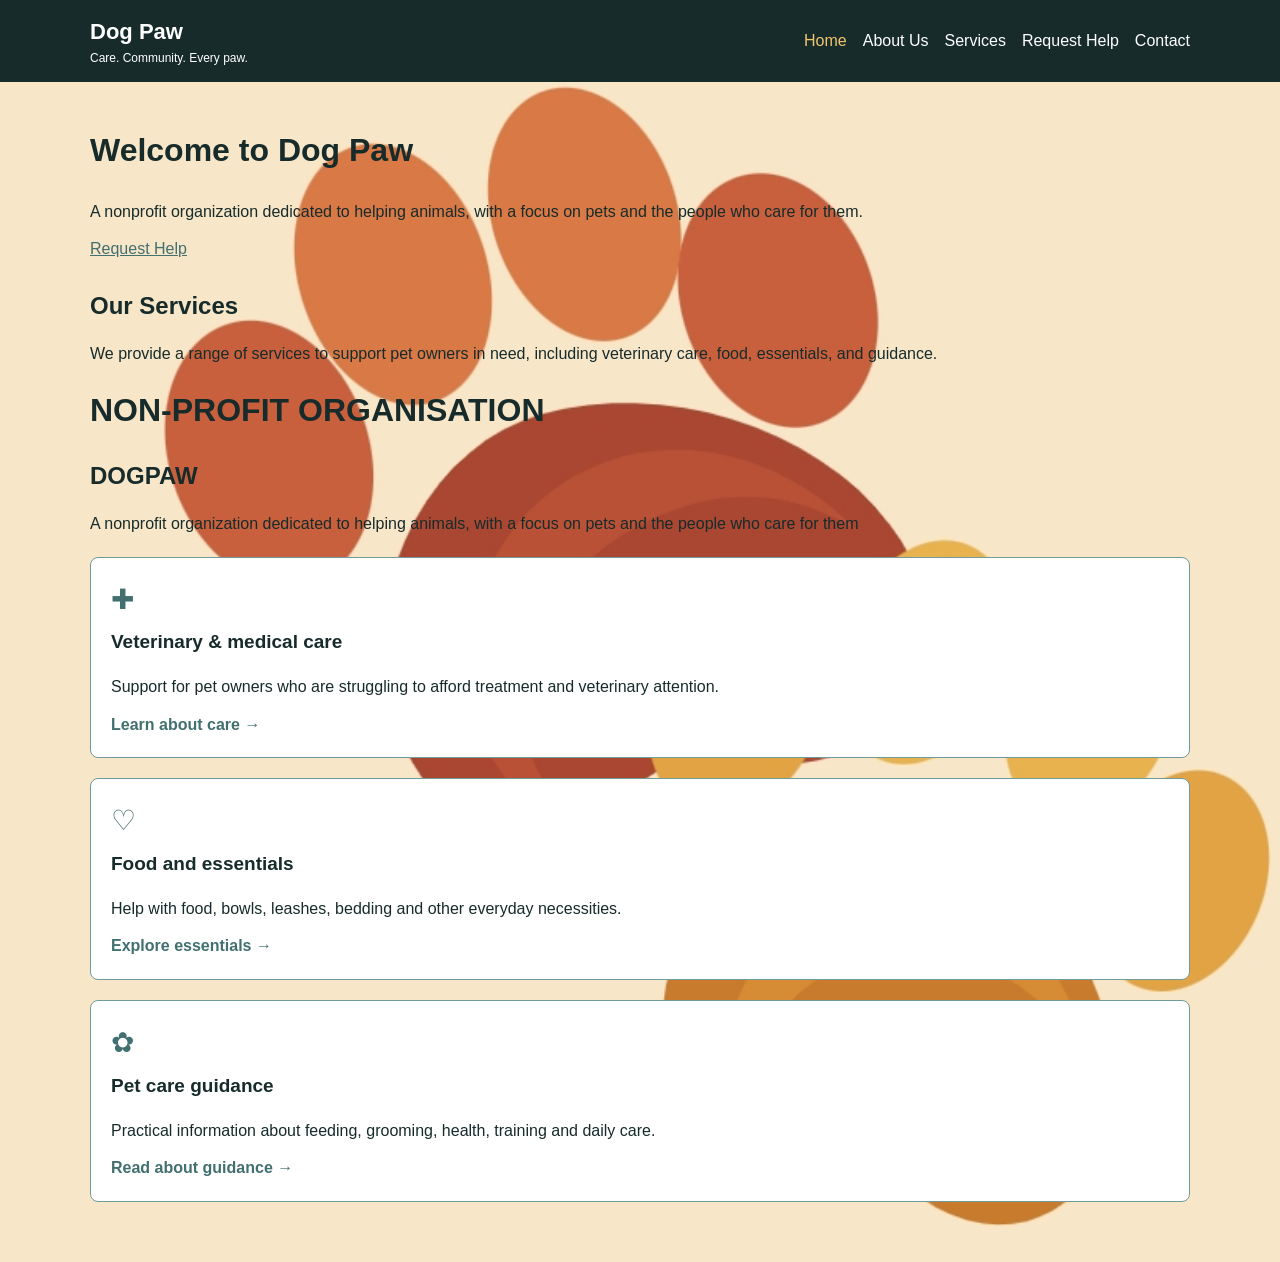
<file: index.html>
<!DOCTYPE html>
<html lang="en">
<head>
    <meta charset="UTF-8">
    <meta name="viewport" content="width=device-width, initial-scale=1.0">
    <meta name="description" content="Dog Paw is a nonprofit organization dedicated to helping pets and the people who care for them.">
    <title>Dog Paw | Home</title>
    <link rel="stylesheet" href="style.css">
    <script src="script.js" defer></script>
</head>

<body>
    <a class="skip-link" href="#main">Skip to content</a>

    <header class="site-header">
        <div class="container header-inner">
            <a class="brand" href="index.html" aria-label="Dog Paw home">
                
                <span>Dog Paw
                    <small>Care. Community. Every paw.</small>
                </span>
            </a>

            <button class="menu-toggle" type="button"
                    aria-expanded="false" aria-controls="site-nav">
                Menu
            </button>

            <nav class="site-nav" id="site-nav" aria-label="Main navigation">
                <a href="index.html" aria-current="page">Home</a>
                <a href="about.html">About Us</a>
                <a href="services.html">Services</a>
                <a href="enquiry.html">Request Help</a>
                <a href="contact.html">Contact</a>
            </nav>
        </div>
    </header>

    <main id="main" class="container">
        <section class="hero">
            <h1>Welcome to Dog Paw</h1>
            <p>
                A nonprofit organization dedicated to helping animals,
                with a focus on pets and the people who care for them.
            </p>
            <a href="enquiry.html" class="cta-button">Request Help</a>
        </section>

        <section class="services-overview">
            <h2>Our Services</h2>
            <p>
                We provide a range of services to support pet owners in need,
                including veterinary care, food, essentials, and guidance.
            </p>
       </section>
        <h1>NON-PROFIT ORGANISATION</h1>
        <h2>DOGPAW</h2>

        <p>
            A nonprofit organization dedicated to helping animals,
            with a focus on pets and the people who care for them
        </p>

        <section>
            <article class="service-card">
                <span class="card-icon" aria-hidden="true">✚</span>
                <h3>Veterinary &amp; medical care</h3>
                <p>
                    Support for pet owners who are struggling to afford
                    treatment and veterinary attention.
                </p>
                <a href="services.html#medical">
                    Learn about care <span aria-hidden="true">→</span>
                </a>
            </article>

            <article class="service-card">
                <span class="card-icon" aria-hidden="true">♡</span>
                <h3>Food and essentials</h3>
                <p>
                    Help with food, bowls, leashes, bedding and other
                    everyday necessities.
                </p>
                <a href="services.html#essentials">
                    Explore essentials <span aria-hidden="true">→</span>
                </a>
            </article>

            <article class="service-card">
                <span class="card-icon" aria-hidden="true">✿</span>
                <h3>Pet care guidance</h3>
                <p>
                    Practical information about feeding, grooming,
                    health, training and daily care.
                </p>
                <a href="services.html#guidance">
                    Read about guidance <span aria-hidden="true">→</span>
                </a>
            </article>
        </section>
    </main>
</body>
</html>
</file>
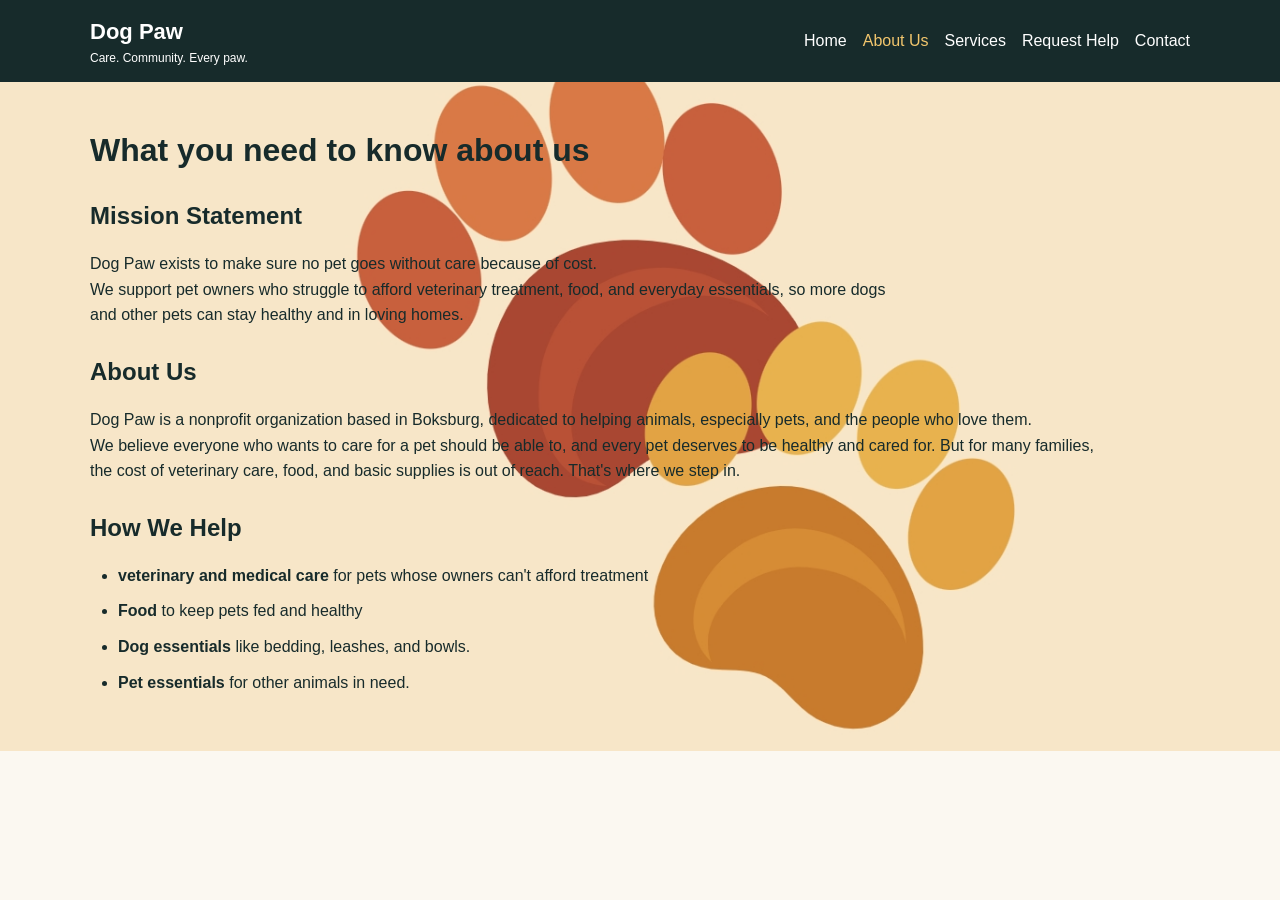
<file: about.html>
<!DOCTYPE html>
<html lang="en">
<head>
    <meta charset="UTF-8">
    <meta name="viewport" content="width=device-width, initial-scale=1.0">
    <title>about us</title>

    <!-- Connect CSS -->
    <link rel="stylesheet" href="style.css">

    <!-- Connect JavaScript -->
    <script src="script.js" defer></script>
</head>

<body>
    <a class="skip-link" href="#main">Skip to content</a>

    <header class="site-header">
        <div class="container header-inner">
            <a class="brand" href="index.html">
               
                <span>Dog Paw
                    <small>Care. Community. Every paw.</small>
                </span>
            </a>

            <button class="menu-toggle" type="button"
                aria-expanded="false" aria-controls="site-nav">
                Menu
            </button>

            <nav class="site-nav" id="site-nav" aria-label="Main navigation">
                <a href="index.html">Home</a>
                <a href="about.html" aria-current="page">About Us</a>
                <a href="services.html">Services</a>
                <a href="enquiry.html">Request Help</a>
                <a href="contact.html">Contact</a>
            </nav>
        </div>
    </header>

    <main id="main" class="container">
        <h1>What you need to know about us</h1>

        <h2>Mission Statement</h2>
        <p>
            Dog Paw exists to make sure no pet goes without care because of cost. <br>
            We support pet owners who struggle to
            afford veterinary treatment, food, and everyday essentials, so more dogs <br>
            and other pets can stay healthy and in loving homes.
        </p>

        <h2>About Us</h2>
        <p>
            Dog Paw is a nonprofit organization based in Boksburg, dedicated to helping animals,
            especially pets, and the people who love them. <br>
            We believe everyone who wants to care for a pet should be able to, and every pet deserves
            to be healthy and cared for.
            But for many families,<br>
            the cost of veterinary care, food, and basic supplies is out of reach.
            That's where we step in.
        </p>

        <h2>How We Help</h2>
        <ul>
            <li>
                <strong>veterinary and medical care</strong>
                for pets whose owners can't afford treatment
            </li>

            <li>
                <strong>Food</strong>
                to keep pets fed and healthy
            </li>

            <li>
                <strong>Dog essentials</strong>
                like bedding, leashes, and bowls.
            </li>

            <li>
                <strong>Pet essentials</strong>
                for other animals in need.
            </li>
        </ul>
    </main>
</body>
</html>
</file>
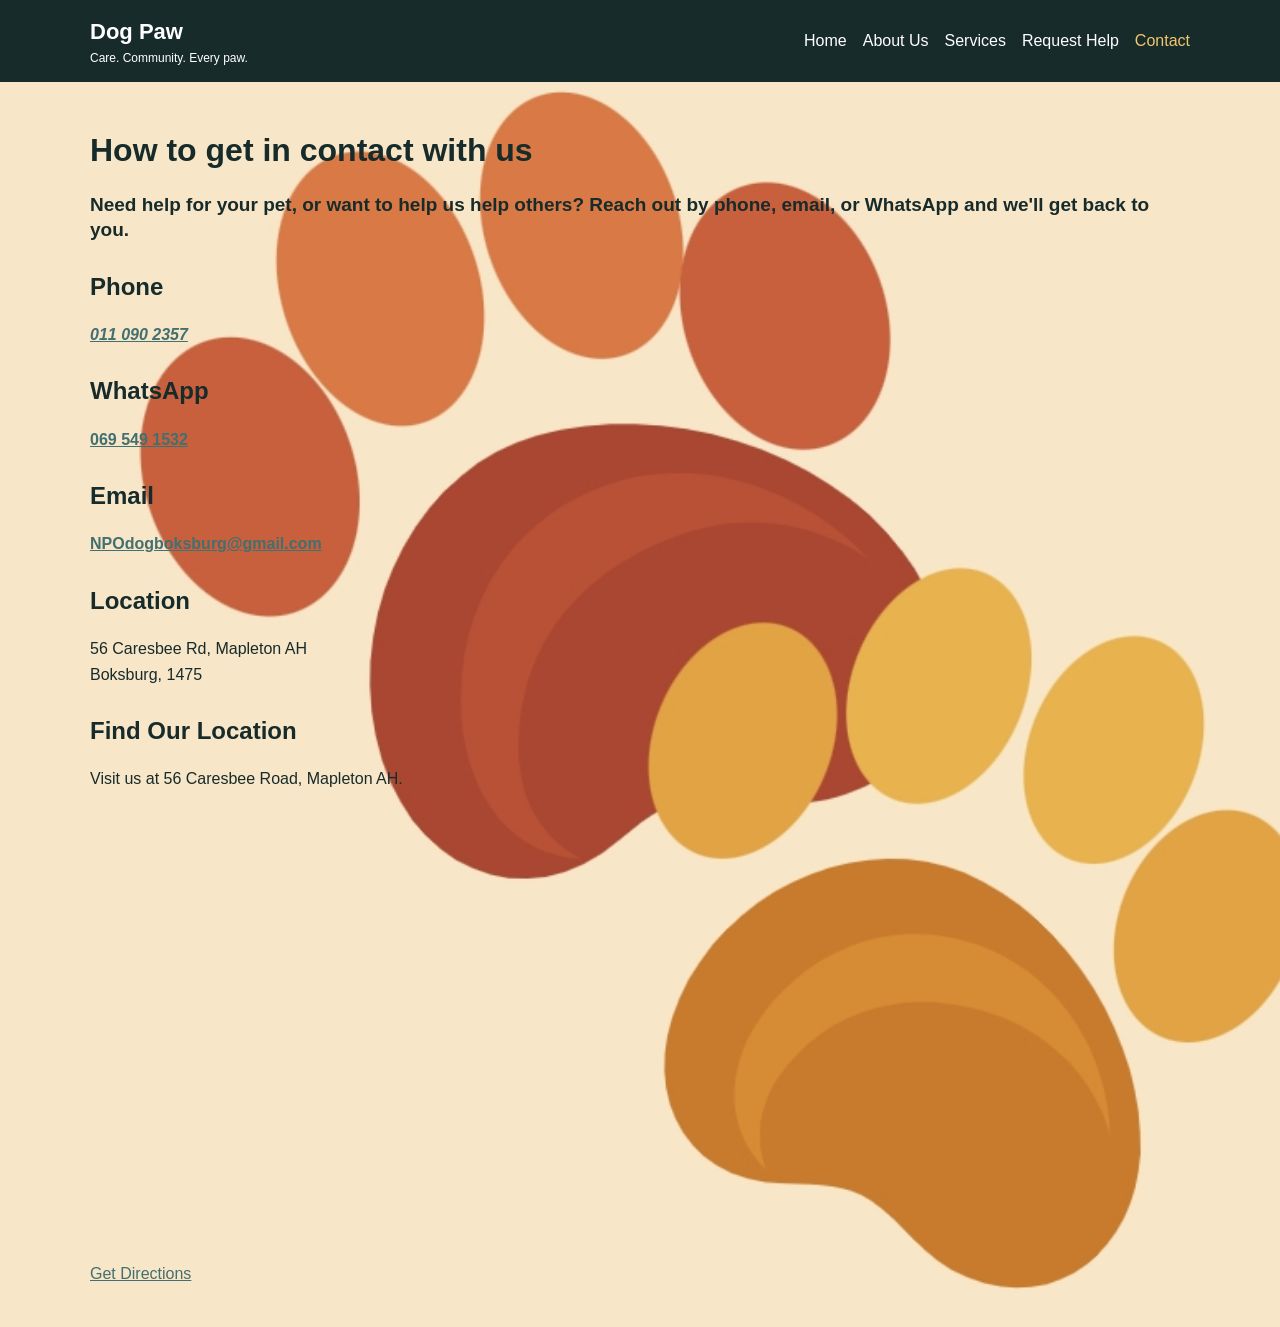
<file: contact.html>
<!DOCTYPE html>
<html lang="en">
<head>
    <meta charset="UTF-8">
    <meta name="viewport" content="width=device-width, initial-scale=1.0">
    <meta name="description" content="Contact Dog Paw for pet assistance, donations and volunteering enquiries.">
    <title>Contact Us | Dog Paw</title>
    <link rel="stylesheet" href="style.css">
    <script src="script.js" defer></script>
</head>

<body>
    <a class="skip-link" href="#main">Skip to content</a>

    <header class="site-header">
        <div class="container header-inner">
            <a class="brand" href="index.html">
            
                <span>Dog Paw
                    <small>Care. Community. Every paw.</small>
                </span>
            </a>

            <button class="menu-toggle" type="button"
                    aria-expanded="false" aria-controls="site-nav">
                Menu
            </button>

            <nav class="site-nav" id="site-nav" aria-label="Main navigation">
                <a href="index.html">Home</a>
                <a href="about.html">About Us</a>
                <a href="services.html">Services</a>
                <a href="enquiry.html">Request Help</a>
                <a href="contact.html" aria-current="page">Contact</a>
            </nav>
        </div>
    </header>

    <main id="main" class="container">
        <h1>How to get in contact with us</h1>

        <h3>
            Need help for your pet, or want to help us help others?
            Reach out by phone, email, or WhatsApp and we'll get
            back to you.
        </h3>

        <h2>Phone</h2>
        <p>
            <strong><em>
                <a href="tel:+27110902357">011 090 2357</a>
            </em></strong>
        </p>

        <h2>WhatsApp</h2>
        <p>
            <strong>
                <a href="https://wa.me/27695491532">069 549 1532</a>
            </strong>
        </p>

        <h2>Email</h2>
        <p>
            <strong>
                <a href="mailto:NPOdogboksburg@gmail.com">
                    NPOdogboksburg@gmail.com
                </a>
            </strong>
        </p>

        <h2>Location</h2>
        <p>
            56 Caresbee Rd, Mapleton AH
            <br>
            Boksburg, 1475
        </p>

        <section class="location-section">
    <h2>Find Our Location</h2>
    <p>Visit us at 56 Caresbee Road, Mapleton AH.</p>

    <div class="map-container">
        <iframe
            src="https://maps.google.com/maps?q=56%20Caresbee%20Road%2C%20Mapleton%20AH%2C%20South%20Africa&t=&z=15&ie=UTF8&iwloc=&output=embed"
            width="100%"
            height="450"
            style="border: 0;"
            allowfullscreen
            loading="lazy"
            referrerpolicy="no-referrer-when-downgrade"
            title="Map showing 56 Caresbee Road, Mapleton AH">
        </iframe>
    </div>

    <a
        href="https://www.google.com/maps/search/?api=1&query=56+Caresbee+Road+Mapleton+AH+South+Africa"
        target="_blank"
        rel="noopener noreferrer">
        Get Directions
    </a>
</section>
    </main>
</body>
</html>
</file>
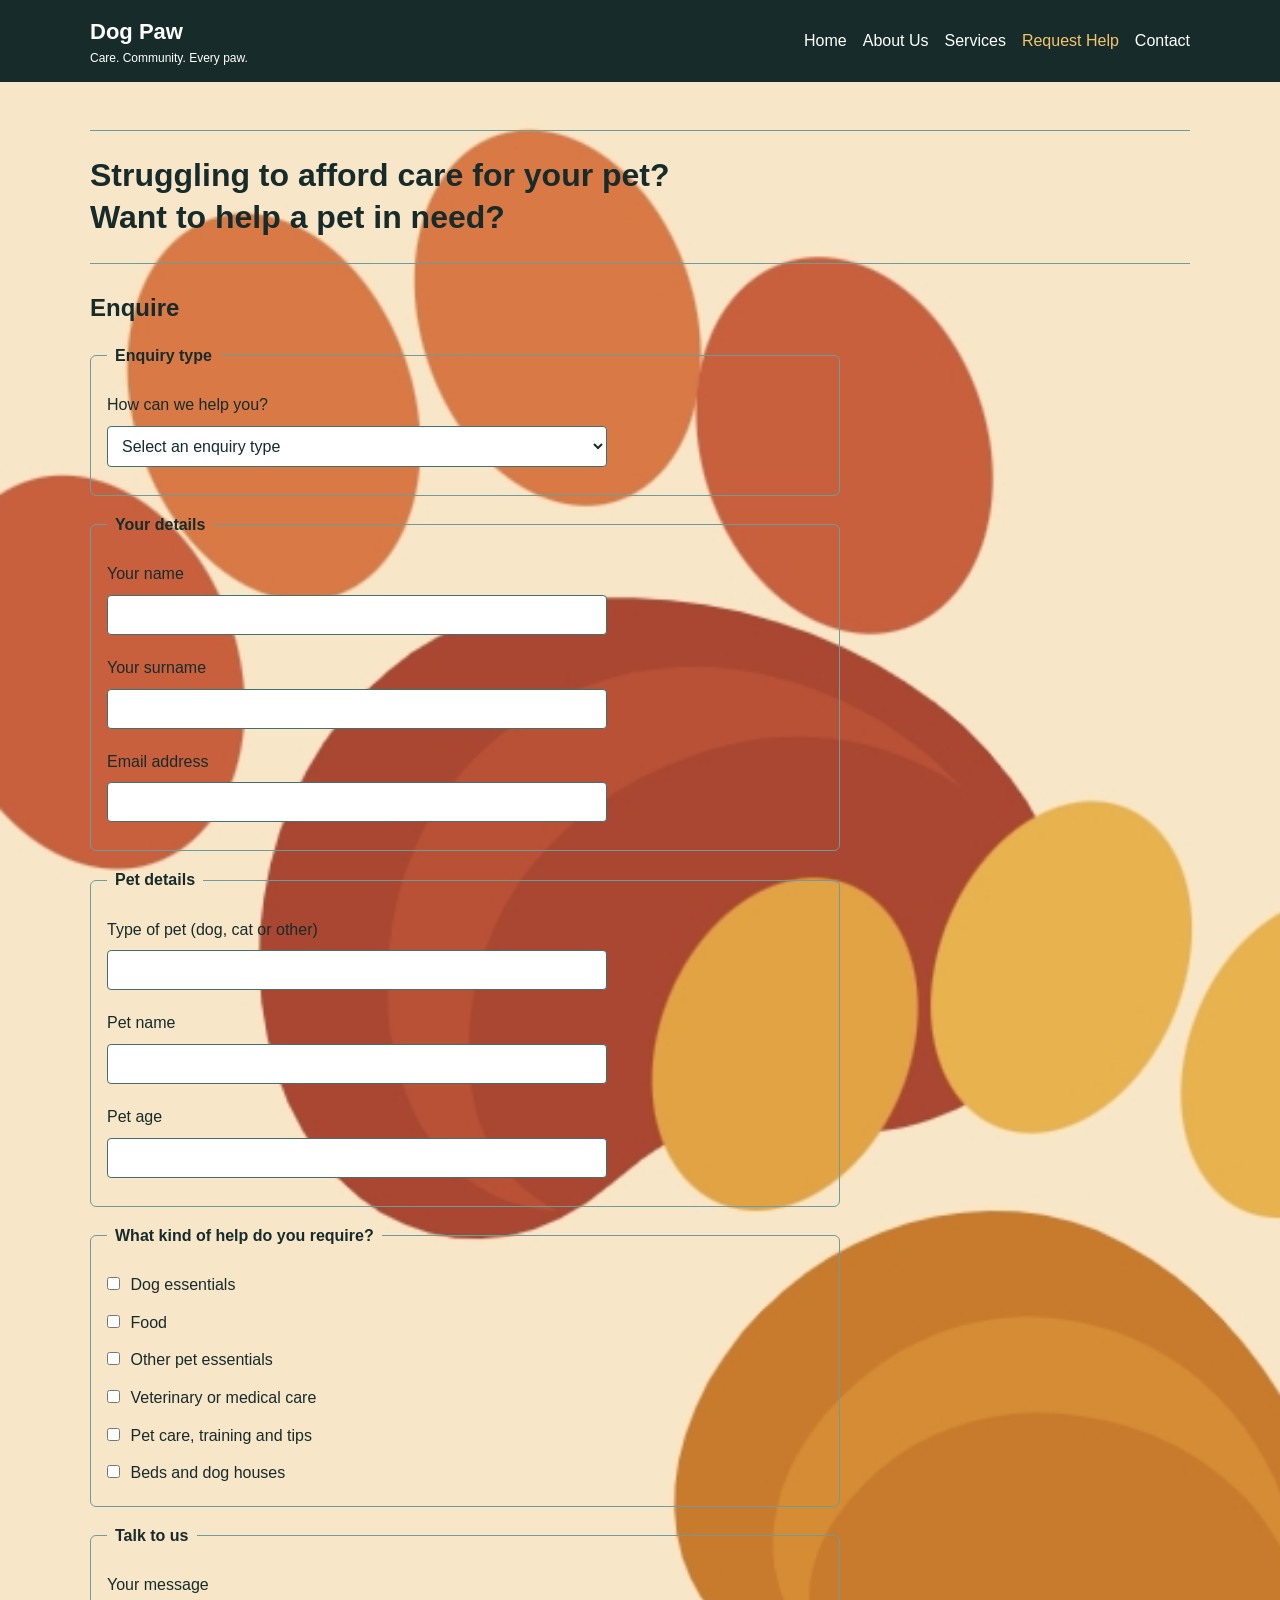
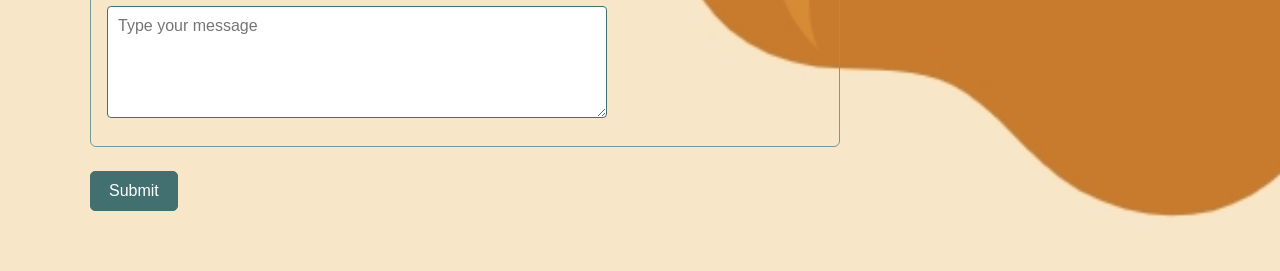
<file: enquiry.html>
<!DOCTYPE html>
<html lang="en">
<head>
    <meta charset="UTF-8">
    <meta name="viewport" content="width=device-width, initial-scale=1.0">
    <meta name="description" content="Request pet assistance, donate or volunteer with Dog Paw.">
    <title>Request Help | Dog Paw</title>

    <link rel="stylesheet" href="style.css">
    <script src="script.js" defer></script>
</head>

<body>
    <a class="skip-link" href="#main">Skip to content</a>

    <header class="site-header">
        <div class="container header-inner">

            <a class="brand" href="index.html">
                <span>
                    Dog Paw
                    <small>Care. Community. Every paw.</small>
                </span>
            </a>

            <button class="menu-toggle"
                    type="button"
                    aria-expanded="false"
                    aria-controls="site-nav">
                Menu
            </button>

            <nav class="site-nav" id="site-nav" aria-label="Main navigation">
                <a href="index.html">Home</a>
                <a href="about.html">About Us</a>
                <a href="services.html">Services</a>
                <a href="enquiry.html" aria-current="page">Request Help</a>
                <a href="contact.html">Contact</a>
            </nav>

        </div>
    </header>

    <main id="main" class="container">

        <hr>

        <h1>
            Struggling to afford care for your pet?
            <br>
            Want to help a pet in need?
        </h1>

        <hr>

        <section>
            <h2>Enquire</h2>

            <form class="contact-form" id="enquiry-form">

                <fieldset class="form-field">
                    <legend>Enquiry type</legend>

                    <label for="reason">How can we help you?</label>

                    <select id="reason" name="reason" required>
                        <option value="">Select an enquiry type</option>
                        <option value="help">I need help for my pet</option>
                        <option value="donate">I want to donate</option>
                        <option value="volunteer">I want to volunteer</option>
                        <option value="question">I have a question</option>
                    </select>
                </fieldset>

                <fieldset class="form-field">
                    <legend>Your details</legend>

                    <label for="name">Your name</label>
                    <input
                        id="name"
                        name="name"
                        type="text"
                        autocomplete="given-name"
                        minimumlength="2"
                        required>

                    <label for="surname">Your surname</label>
                    <input
                        id="surname"
                        name="surname"
                        type="text"
                        autocomplete="family-name"
                        required>

                    <label for="email">Email address</label>
                    <input
                        id="email"
                        name="email"
                        type="email"
                        autocomplete="email"
                        minimumlength="2"
                        required>
                </fieldset>

                <fieldset class="form-field">
                    <legend>Pet details</legend>

                    <label for="pet-type">Type of pet (dog, cat or other)</label>
                    <input
                        id="pet-type"
                        name="pet-type"
                        type="text"
                        required>

                    <label for="pet-name">Pet name</label>
                    <input
                        id="pet-name"
                        name="pet-name"
                        type="text">

                    <label for="pet-age">Pet age</label>
                    <input
                        id="pet-age"
                        name="pet-age"
                        type="text">
                </fieldset>

                <fieldset class="form-field">
                    <legend>What kind of help do you require?</legend>

                    <input type="checkbox" id="dog-essentials"
                           name="help-required" value="Dog essentials">
                    <label for="dog-essentials">Dog essentials</label>
                    <br>

                    <input type="checkbox" id="food"
                           name="help-required" value="Food">
                    <label for="food">Food</label>
                    <br>

                    <input type="checkbox" id="other-essentials"
                           name="help-required" value="Other pet essentials">
                    <label for="other-essentials">Other pet essentials</label>
                    <br>

                    <input type="checkbox" id="medical-care"
                           name="help-required" value="Veterinary or medical care">
                    <label for="medical-care">Veterinary or medical care</label>
                    <br>

                    <input type="checkbox" id="pet-guidance"
                           name="help-required" value="Pet care, training and tips">
                    <label for="pet-guidance">Pet care, training and tips</label>
                    <br>

                    <input type="checkbox" id="beds"
                           name="help-required" value="Beds and dog houses">
                    <label for="beds">Beds and dog houses</label>
                </fieldset>

                <fieldset class="form-field">
                    <legend>Talk to us</legend>

                    <label for="message">Your message</label>
                    <textarea
                        id="message"
                        name="message"
                        rows="5"
                        placeholder="Type your message"
                        required></textarea>
                </fieldset>

                <button class="button button-primary" type="submit">
                    Submit
                </button>

                <p class="form-help"
                   id="form-feedback"
                   role="status"
                   aria-live="polite"></p>

            </form>
        </section>

    </main>
</body>
</html>
</file>
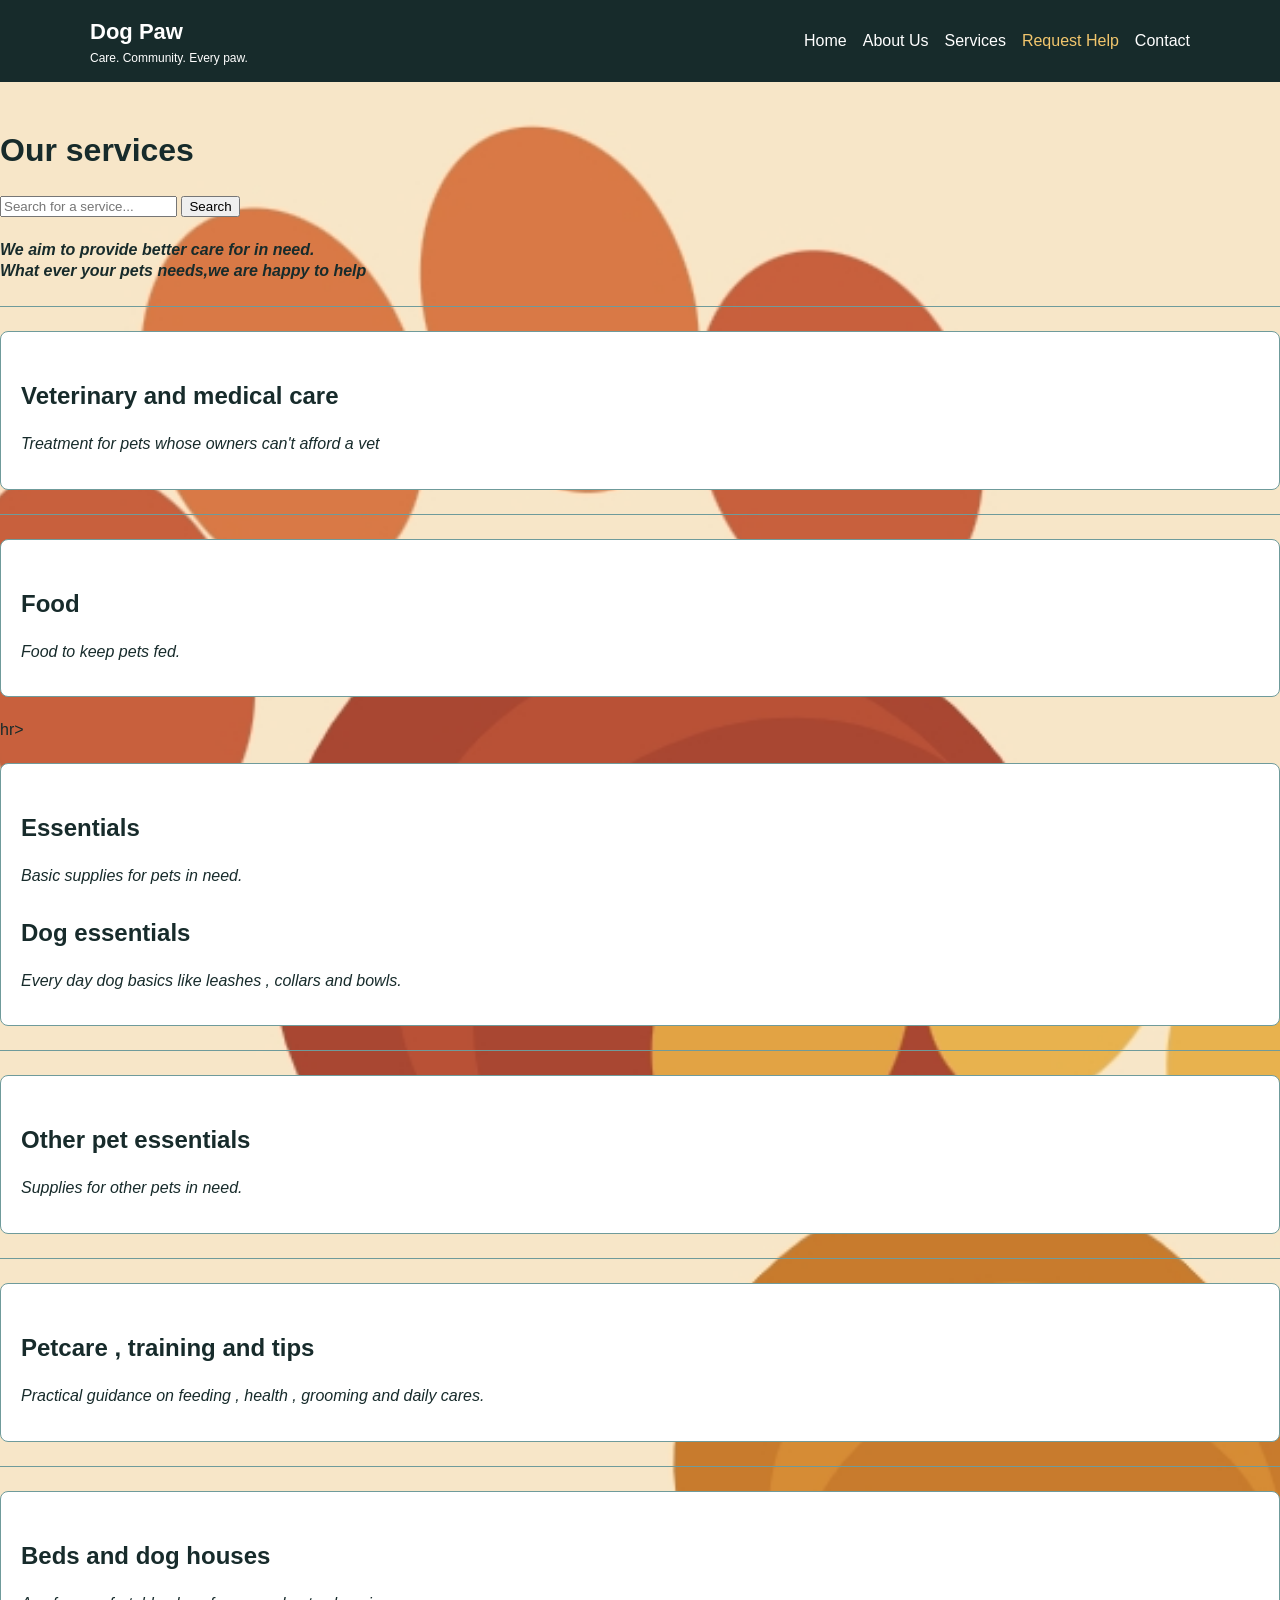
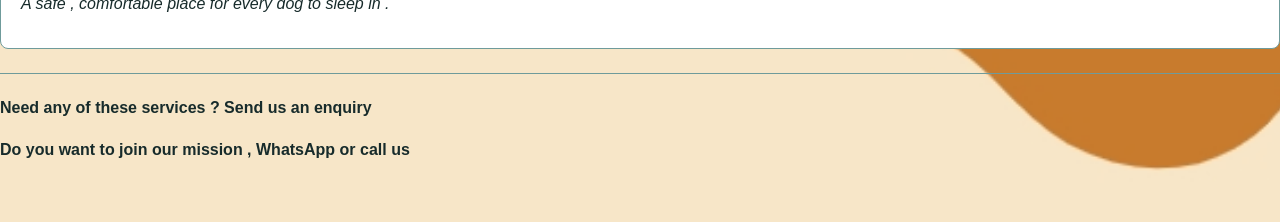
<file: services.html>
<!DOCTYPE html>
<html lang="en">
<head>
    <meta charset="UTF-8">
    <meta name="viewport" content="width=device-width, initial-scale=1.0">
    <title>services</title>
    <link rel="stylesheet" href="style.css">
    <script src="script.js" defer></script>
</head>
<body>
   <a class="skip-link" href="#main">Skip to content</a>
<header class="site-header">
    <div class="container header-inner">
        <a class="brand" href="index.html">
            <span>Dog Paw<small>Care. Community. Every paw.</small></span>
        </a><button class="menu-toggle" type="button" aria-expanded="false" aria-controls="site-nav">Menu

        </button><nav class="site-nav" id="site-nav" aria-label="Main navigation">
            <a href="index.html">Home</a>
            <a href="about.html">About Us</a>
            <a href="services.html">Services</a>
            <a href="enquiry.html" aria-current="page">Request Help</a>
            <a href="contact.html">Contact</a></nav></div></header>
    <main>
        <h1><strong>Our services </strong></h1>
        <div class="service-search-container">

    <input
        type="text"
        id="service-search"
        placeholder="Search for a service..."
    >

    <button type="button" id="search-button">
        Search
    </button>

    <p id="search-feedback"></p>

</div>
        <h4> <p><em>We aim to provide better care for in need. <br>
        What ever your pets needs,we are happy to help</em></p></h4>

<hr>
        <div class="service-card " id="vet-service">
         <h2><strong>Veterinary and medical care</strong></h2>
         <p><em>Treatment for pets whose owners can't afford a vet</em></p>
         </div>
<hr>
        <div class="service-card" id="food-service">    
         <h2><strong>Food</strong></h2>
         <p><em>Food to keep pets fed.</em></p>
        </div>

hr>
        <div class="service-card" id="essentials-service">  
         <h2><strong>Essentials</strong></h2>
         <p><em>Basic supplies for pets in need.</em></p>
        <h2><strong>Dog essentials</strong></h2>
         <p><em>Every day dog basics like leashes , collars and bowls.</em></p>
        </div>

<hr>
         <div class="service-card" id="other-pet-essentials-service">
         <h2><strong>Other pet essentials</strong></h2>
         <p><em>Supplies for other pets in need.</em></p>
        </div>

<hr>
        <div class="service-card" id="petcare-service">  
         <h2><strong>Petcare , training and tips</strong></h2>
         <p><em>Practical guidance on feeding , health , grooming and daily cares.</em></p>
        </div>

<hr>
        <div class="service-card" id="beds-service">  
         <h2><strong>Beds and dog houses</strong></h2>
         <p><em>A safe , comfortable place for every dog to sleep in .</em></p>
        </div>
<hr>
<section>
    <h4><p>Need any of these services ? Send us an enquiry </p></h4>

    <h4><p>Do you want to join our mission , WhatsApp or call us  </p></h4>
</section>
    </main>
    
</body>
</html>
</file>
<file: style.css>
:root {
    --ink: #172b2b;
    --brand: #6f9b9b;
    --brand-dark: #426f70;
    --cream: #fbf8f1;
    --accent: #f2c66d;
    --white: #ffffff;
}


* {
    box-sizing: border-box;
}

html {
    scroll-behavior: smooth;
}

body {
    margin: 0;
    background-color: var(--cream);
    color: var(--ink);
    font-family: Arial, Helvetica, sans-serif;
    font-size: 16px;
    line-height: 1.6;

    background-image: url("images/screenshot-1792933585275.png");
    background-size: cover;
    background-position: center;
    background-repeat: no-repeat;
}

.container {
    width: 92%;
    max-width: 1100px;
    margin: 0 auto;
}

main {
    padding-top: 24px;
    padding-bottom: 40px;
}



h1,
h2,
h3,
h4 {
    color: var(--ink);
    line-height: 1.3;
}

h1 {
    margin-top: 24px;
    font-size: 32px;
}

h2 {
    margin-top: 28px;
    font-size: 24px;
}

h3 {
    font-size: 19px;
}

p {
    margin: 12px 0;
}



a {
    color: var(--brand-dark);
}

a:hover {
    color: var(--ink);
}



.skip-link {
    position: absolute;
    left: -9999px;
    top: 0;
    z-index: 1000;
    padding: 10px 16px;
    background-color: var(--accent);
    color: var(--ink);
}

.skip-link:focus {
    left: 10px;
    top: 10px;
}



.site-header {
    padding: 14px 0;
    background-color: var(--ink);
    color: var(--white);
}

.header-inner {
    display: flex;
    align-items: center;
    justify-content: space-between;
    flex-wrap: wrap;
    gap: 20px;
}



.brand {
    display: flex;
    align-items: center;
    gap: 10px;
    color: var(--white);
    font-size: 22px;
    font-weight: bold;
    text-decoration: none;
}

.brand:hover {
    color: var(--accent);
}

.brand-mark {
    font-size: 32px;
}

.brand small {
    display: block;
    font-size: 12px;
    font-weight: normal;
}



.site-nav {
    display: flex;
    align-items: center;
    flex-wrap: wrap;
    gap: 16px;
}

.site-nav a {
    padding: 6px 0;
    color: var(--white);
    text-decoration: none;
}

.site-nav a:hover,
.site-nav a[aria-current="page"] {
    color: var(--accent);
}



.menu-toggle {
    display: none;
    padding: 8px 12px;
    background-color: var(--brand-dark);
    color: var(--white);
    border: 1px solid var(--brand);
    border-radius: 5px;
    cursor: pointer;
    font-size: 16px;
}



.service-card {
    margin: 20px 0;
    padding: 20px;
    background-color: var(--white);
    border: 1px solid var(--brand);
    border-radius: 8px;
}

.card-icon {
    display: inline-block;
    color: var(--brand-dark);
    font-size: 28px;
}

.service-card h3 {
    margin-top: 8px;
}

.service-card a {
    font-weight: bold;
    text-decoration: none;
}

.service-card a:hover {
    text-decoration: underline;
}



hr {
    margin: 24px 0;
    border: none;
    border-top: 1px solid var(--brand);
}



ul {
    padding-left: 28px;
}

li {
    margin-bottom: 10px;
}



.contact-form {
    width: 100%;
    max-width: 750px;
}

.form-field {
    margin: 16px 0;
    padding: 16px;
    border: 1px solid var(--brand);
    border-radius: 6px;
}

.form-field legend {
    padding: 0 8px;
    font-weight: bold;
}

.form-field label {
    display: inline-block;
    margin: 8px 0 4px;
}

.form-field input:not([type="checkbox"]),
.form-field select,
.form-field textarea {
    display: block;
    width: 100%;
    max-width: 500px;
    margin: 4px 0 12px;
    padding: 10px;
    border: 1px solid var(--brand-dark);
    border-radius: 4px;
    background-color: var(--white);
    color: var(--ink);
    font-family: Arial, Helvetica, sans-serif;
    font-size: 16px;
}

.form-field input[type="checkbox"] {
    margin: 8px 6px 8px 0;
    accent-color: var(--brand-dark);
}

.form-field textarea {
    resize: vertical;
}

.form-help {
    font-weight: bold;
}



input:focus,
select:focus,
textarea:focus,
button:focus-visible,
a:focus-visible {
    outline: 3px solid var(--accent);
    outline-offset: 2px;
}



.button {
    display: inline-block;
    margin: 8px 8px 8px 0;
    padding: 10px 18px;
    border: 1px solid var(--brand-dark);
    border-radius: 5px;
    background-color: var(--white);
    color: var(--ink);
    font-family: Arial, Helvetica, sans-serif;
    font-size: 16px;
    text-decoration: none;
    cursor: pointer;
}

.button-primary {
    background-color: var(--brand-dark);
    color: var(--white);
}

.button:hover {
    background-color: var(--accent);
    color: var(--ink);
}



@media screen and (max-width: 700px) {
    .header-inner {
        gap: 12px;
    }

    .menu-toggle {
        display: inline-block;
    }

    .site-nav {
        display: none;
        width: 100%;
        flex-direction: column;
        align-items: flex-start;
        gap: 8px;
    }

    .site-nav.is-open {
        display: flex;
    }

    .site-nav a {
        display: block;
        width: 100%;
        padding: 8px 0;
    }

    h1 {
        font-size: 27px;
    }

    h2 {
        font-size: 22px;
    }

    .form-field {
        padding: 12px;
    }

    .button {
        margin-bottom: 10px;
    }
}

/* SERVICE SEARCH */

.site-search {
    margin: 24px 0;
    padding: 20px;
    background: var(--white);
    border: 1px solid var(--brand);
    border-radius: 8px;
}

.site-search label {
    display: block;
    margin-bottom: 8px;
    font-weight: bold;
}

.site-search input {
    width: 100%;
    max-width: 500px;
    padding: 12px;
    border: 1px solid var(--brand-dark);
    border-radius: 5px;
    font: inherit;
}

.site-search input:focus {
    outline: 3px solid var(--accent);
    outline-offset: 2px;
}

#search-feedback {
    margin-bottom: 0;
}

.service-card[hidden] {
    display: none !important;
}
</file>
